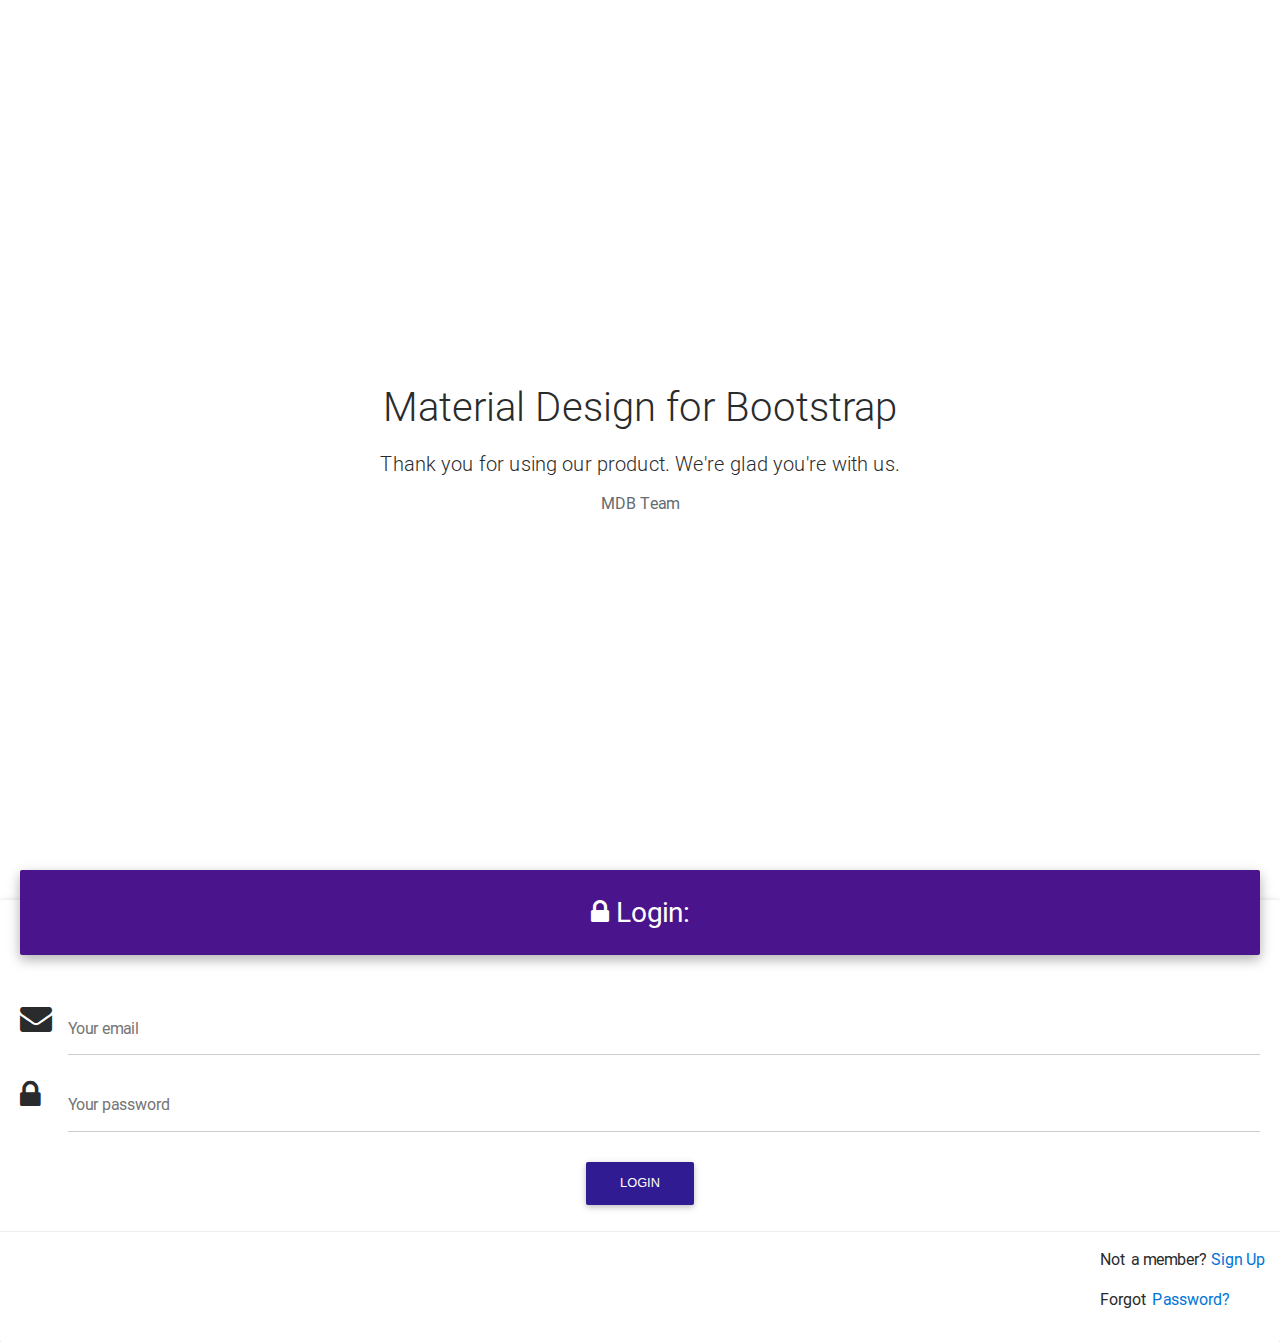
<file: regie/regie-web/target/regie-web/third/mdb/index-0.html>
<!DOCTYPE html>
<html lang="en">

<head>
    <meta charset="utf-8">
    <meta name="viewport" content="width=device-width, initial-scale=1, shrink-to-fit=no">
    <meta http-equiv="x-ua-compatible" content="ie=edge">
    <title>Material Design Bootstrap</title>
    <!-- Font Awesome -->
    <link rel="stylesheet" href="https://maxcdn.bootstrapcdn.com/font-awesome/4.6.0/css/font-awesome.min.css">
    <!-- Bootstrap core CSS -->
    <link href="css/bootstrap.min.css" rel="stylesheet">
    <!-- Material Design Bootstrap -->
    <link href="css/mdb.min.css" rel="stylesheet">
    <!-- Your custom styles (optional) -->
    <link href="css/style.css" rel="stylesheet">
</head>

<body>

    <!-- Start your project here-->
    <div style="height: 100vh">
        <div class="flex-center flex-column">
            <h1 class="animated fadeIn mb-2">Material Design for Bootstrap</h1>

            <h5 class="animated fadeIn mb-1">Thank you for using our product. We're glad you're with us.</h5>

            <p class="animated fadeIn text-muted">MDB Team</p>
					
        </div>
		
		
		<!--Form with header-->
		<div class="card">
			<div class="card-block">

				<!--Header-->
				<div class="form-header  purple darken-4">
					<h3><i class="fa fa-lock"></i> Login:</h3>
				</div>
	
				<!--Body-->
				<form>
				<div class="md-form">
					<i class="fa fa-envelope prefix"></i>
					<input type="text" id="form2" class="form-control">
					<label for="form2">Your email</label>
				</div>

				<div class="md-form">
					<i class="fa fa-lock prefix"></i>
					<input type="password" id="form4" class="form-control">
					<label for="form4">Your password</label>
				</div>

				<div class="text-center">
					<button class="btn btn-deep-purple">Login</button>
				</div>
				</form>

			</div>

			<!--Footer-->
			<div class="modal-footer">
				<div class="options">
					<p>Not a member? <a href="#">Sign Up</a></p>
					<p>Forgot <a href="#">Password?</a></p>
				</div>
			</div>

		</div>
		<!--/Form with header-->
		
		
    </div>
    <!-- /Start your project here-->

    <!-- SCRIPTS -->
    <!-- JQuery -->
    <!-- <script type="text/javascript" src="js/jquery-3.1.1.min.js"></script> -->
    <!-- Bootstrap tooltips -->
    <script type="text/javascript" src="js/tether.min.js"></script>
    <!-- Bootstrap core JavaScript -->
    <script type="text/javascript" src="js/bootstrap.min.js"></script>
    <!-- MDB core JavaScript -->
    <script type="text/javascript" src="js/mdb.min.js"></script>
</body>

</html>
</file>
<file: regie/regie-web/target/regie-web/third/mdb/css/style.css>
/* YOUR CUSTOM STYLES */

html,
body,
.view {
    height: 100%;
}

.view {
    background: url("http://mdbootstrap.com/images/regular/city/img%20(17).jpg")no-repeat center center fixed;
    -webkit-background-size: cover;
    -moz-background-size: cover;
    -o-background-size: cover;
    background-size: cover;
}

.data-error{
	color: #00C851;
}
</file>
